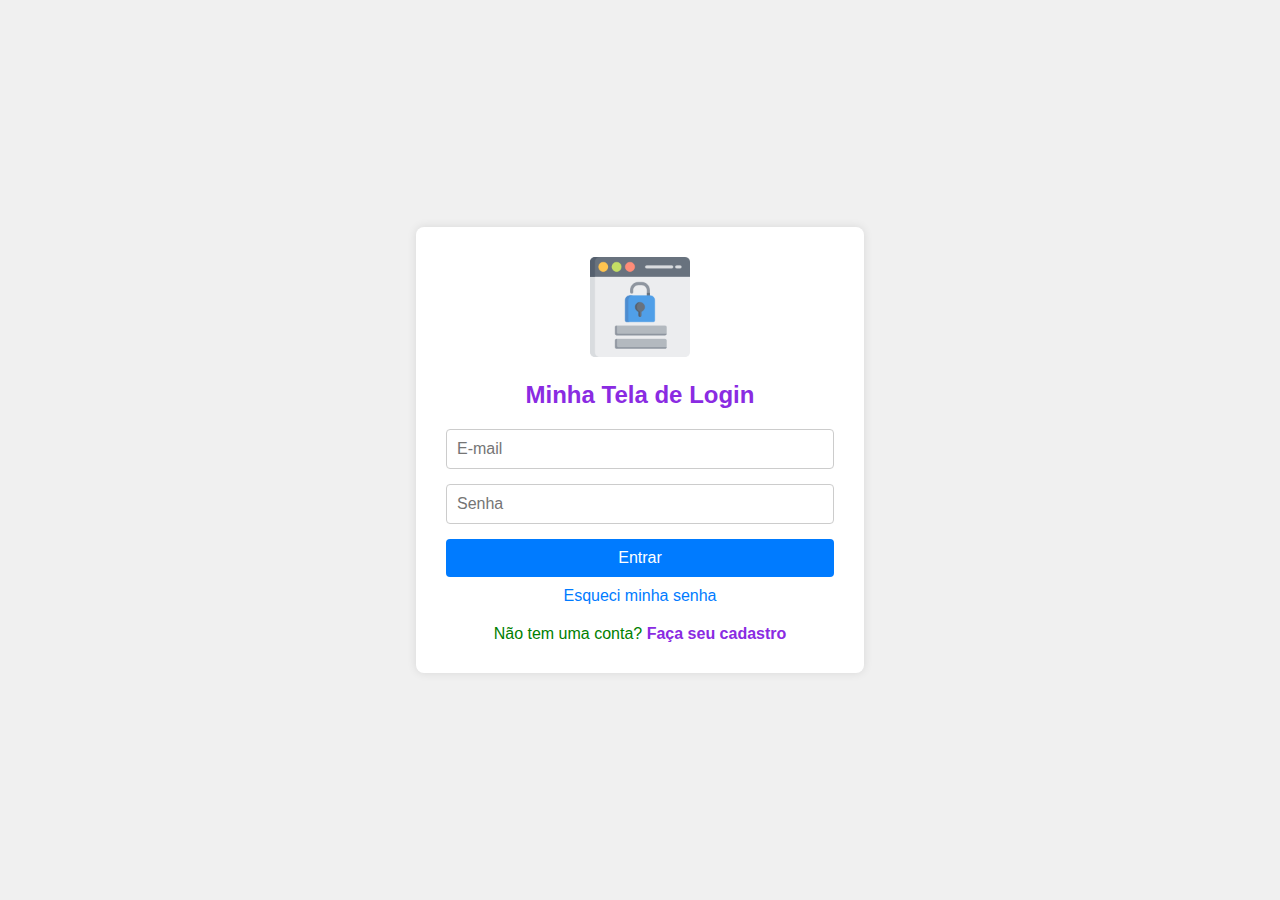
<file: index.html>
<!DOCTYPE html>
<html lang="pt-br">
  <head>
    <meta charset="UTF-8" />
    <meta name="viewport" content="width=device-width, initial-scale=1.0" />
    <title>LOGIN - PROF LUCAS</title>
    <link rel="stylesheet" href="./assets/styles/style.css" />
  </head>

  <body>
    <div class="login-container">
      <img src="./assets/images/login.png" alt="Logo" class="logo" />

      <h2>Minha Tela de Login</h2>
      <form>
        <div class="input-group">
          <input type="email" id="usuario" placeholder="E-mail" required />
        </div>
        <div class="input-group">
          <input type="password" id="senha" placeholder="Senha" required />
        </div>
        <button type="submit">Entrar</button>
      </form>

      <p><a href="#">Esqueci minha senha</a></p>

      <p class="verde">
        Não tem uma conta? <a class="roxo" href="./pages/cadastro.html"> <b>Faça seu cadastro</b></a>
          </a
        >
      </p>
    </div>
  </body>
</html>
</file>
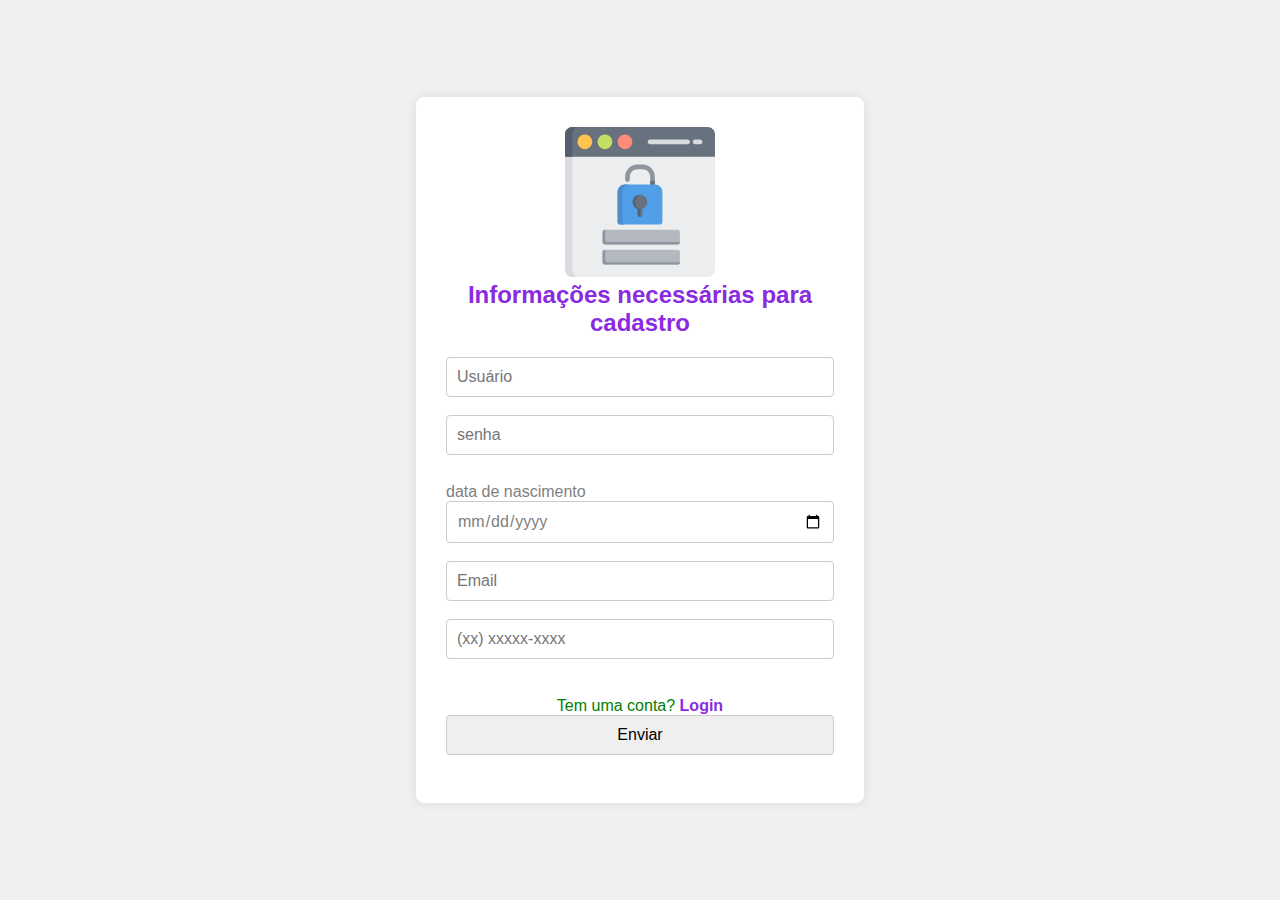
<file: cadastro.html>
<!DOCTYPE html>
<html lang="pt-BR">
  <head>
    <meta charset="UTF-8" />
    <meta name="viewport" content="width=device-width, initial-scale=1.0" />
    <title>Formulário com todos os tipos de input HTML5</title>
    <link rel="stylesheet" href="/assets/styles/style.css" />
  </head>
  <body>
    <div class="login-container">
    <img src="/assets/images/login.png" alt="" srcset="">
    <h2>Informações necessárias para cadastro</h2>
    <form>  
    
      <input type="text" id="text" placeholder="Usuário" name="text" /><br /><br />

      <input type="password" id="password" placeholder="senha" name="password" /><br /><br />

      <p style="text-align: start; color:gray">data de nascimento</p>
      <input type="date" id="date"placeholder="date" name="password" style=" color:grey" /><br /><br />
    
      <input type="email" id="email" name="email" placeholder="Email" /><br /><br />
      
      <input type="number" id="tel" placeholder="(xx) xxxxx-xxxx" name="tel" /><br /><br />
       <p class="verde">
       Tem uma conta? <a class="roxo" href="../index.html"> <b>Login</b></a>    
      </p>  
      <input type="submit" id="submit" value="Enviar" /><br /><br />
    </form>
    </div>
  </body>
</html>
</file>
<file: assets/styles/style.css>
* {
  margin: 0;
  padding: 0;
  box-sizing: border-box;
  font-family: Arial, sans-serif;
}

/* O vh significa "viewport height" (altura da tela visível).
O que significa height: 100vh?
Isso faz com que o body ocupe 100% da altura da tela. */

body {
  height: 100vh;
  display: flex;
  justify-content: center;
  align-items: center;
  background-color: #f0f0f0;
}

/* Container do login */
.login-container {
  background: white;
  padding: 30px;
  border-radius: 8px;
  box-shadow: 0 0 10px rgba(0, 0, 0, 0.1);
  min-width: 400px;
  width: 35%;
  text-align: center;
}

/* Logo */
.logo {
  width: 100px;
  margin-bottom: 20px;
}

/* Título */
h2 {
  margin-bottom: 20px;
  color:blueviolet
}

/* Inputs */
.input-group {
  margin-bottom: 15px;
}

input {
  width: 100%;
  padding: 10px;
  border: 1px solid #cccccc;
  border-radius: 4px;
  font-size: 16px;
}

/* Botão */
button {
  width: 100%;
  padding: 10px;
  background-color: #007bff;
  color: white;
  border: none;
  border-radius: 4px;
  font-size: 16px;
  cursor: pointer;
}

button:hover {
  background-color: #0056b3;
}

button:active {
  background-color: #004494;
}

/* Link */
p {
  margin-top: 10px;
}

p a {
  text-decoration: none;
  color: #007bff;
}

p a:hover {
  text-decoration: underline;
}

div p .inicio {
  color: red;
}

.verde {
  margin-top: 20px;
  color: green;
}

.roxo {
  color: blueviolet;
}
/* 
Estiliza somente os elementos com a classe .inicio
Se estiverem dentro de um <p>
Que por sua vez esteja dentro de uma <div> */

p a {
  text-decoration: none;
  color: #007bff;
}

/* <p>
  <a href="#">Este link será estilizado</a>
</p>


<a href="#">Este link NÃO será estilizado</a>
<p>Texto normal</p> */
</file>
